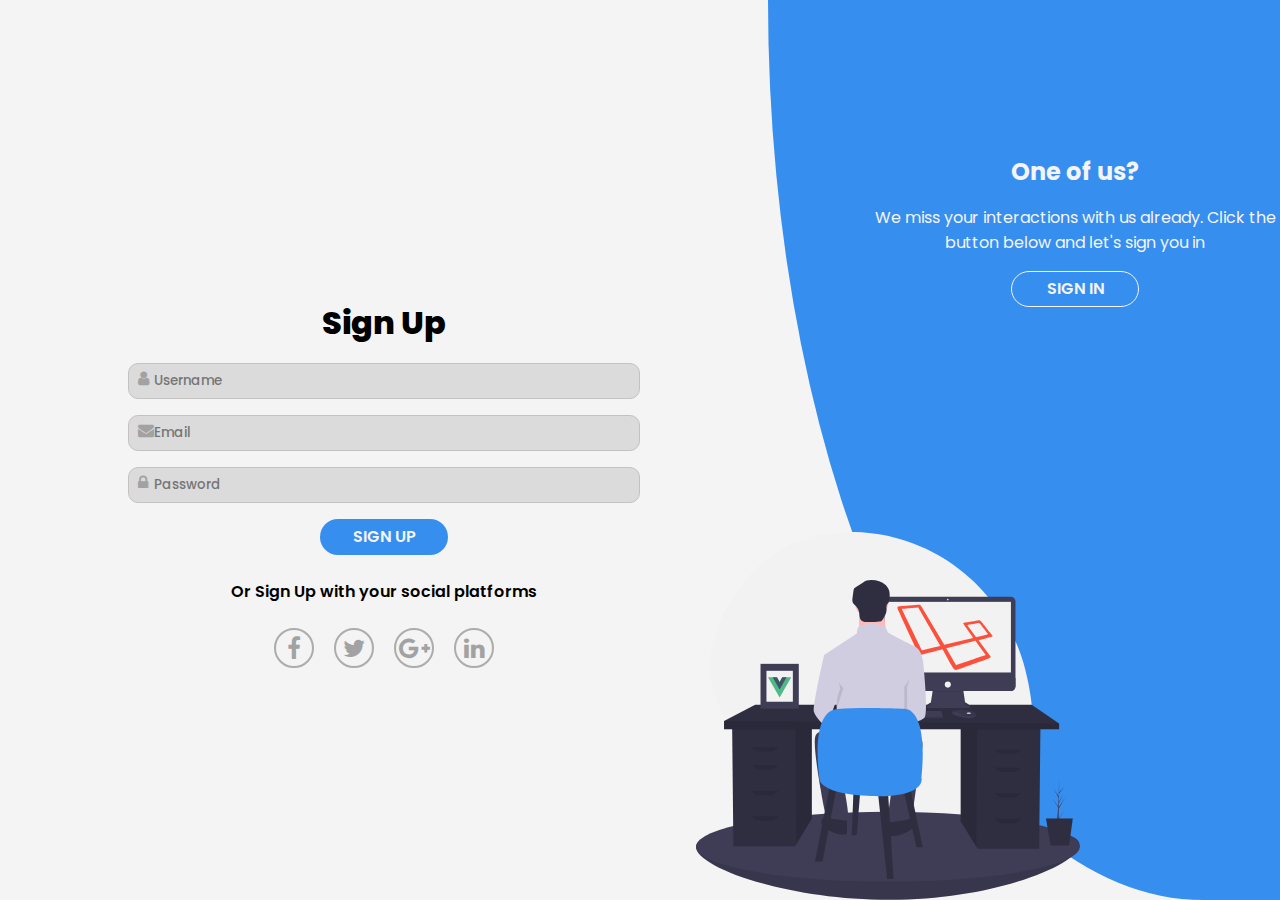
<file: index.html>
<!DOCTYPE html>
<html lang="en">

  <head>
    <meta charset="UTF-8">
    <meta http-equiv="X-UA-Compatible" content="IE=edge">
    <meta name="viewport" content="width=device-width, initial-scale=1.0">
    <title>Form Validation</title>
    <link rel="stylesheet" href="public/css/style.min.css">
    <link rel="preconnect" href="https://fonts.googleapis.com">
    <link rel="preconnect" href="https://fonts.gstatic.com" crossorigin>
    <link href="https://fonts.googleapis.com/css2?family=Poppins:wght@400;600;700;800;900&display=swap"
      rel="stylesheet">
    <link rel="stylesheet" href="https://maxcdn.bootstrapcdn.com/font-awesome/4.7.0/css/font-awesome.min.css">
  </head>

  <body>
    <main>
      <div class="form">
        <h1>Sign Up</h1>
        <div class="error username-error"></div>
        <input type="text" name="username" id="username" placeholder="Username"><span class="fa fa-user"></span><br>
        <div class="error email-error"></div>
        <input type="email" name="email" id="email" placeholder="Email"><span class="fa fa-envelope"></span><br>
        <div class="error password-error"></div>
        <input type="password" name="password" id="password" placeholder="Password"><span class="fa fa-lock"></span><br>
        <button type="submit" id="sign-up">SIGN UP</button>
        <p>Or Sign Up with your social platforms</p>
        <div class="social-icons">
          <i class="fa fa-facebook" aria-hidden="true"></i>
          <i class="fa fa-twitter" aria-hidden="true"></i>
          <i class="fa fa-google-plus" aria-hidden="true"></i>
          <i class="fa fa-linkedin" aria-hidden="true"></i>
        </div>
      </div>
      <div class="sign-in">
        <div class="sign-in__text">
          <h2>One of us?</h2>
          <p>We miss your interactions with us already. Click the button below and let's sign you in</p>
          <button id="sign-in">SIGN IN</button>
        </div>
        <div class="sign-in__image">
          <svg xmlns="http://www.w3.org/2000/svg" data-name="Layer 1" viewBox="0 0 863 826.71426"
            xmlns:xlink="http://www.w3.org/1999/xlink">
            <title></title>
            <path
              d="M908.58458,346.02969C863.66819,169.40825,708.46793,41.91226,526.2964,36.79851,429.98777,34.095,328.64421,66.0363,254.85863,177.81049c-131.89969,199.80845,8.10555,337.88223,105.7135,403.49213a610.75776,610.75776,0,0,1,126.24112,113.4651c65.931,78.23772,192.76719,175.45908,343.82337,23.12816C940.12233,607.48624,938.50333,463.677,908.58458,346.02969Z"
              transform="translate(-168.5 -36.64287)" fill="#f2f2f2" />
            <path
              d="M1030.5,739.35713c0,43.35436-189.18913,124-427.5,124s-434.5-75.64564-434.5-119,196.18913-38,434.5-38S1030.5,696.00278,1030.5,739.35713Z"
              transform="translate(-168.5 -36.64287)" fill="#3f3d56" />
            <path
              d="M1030.5,739.35713c0,43.35436-189.18913,124-427.5,124s-434.5-75.64564-434.5-119,196.18913-38,434.5-38S1030.5,696.00278,1030.5,739.35713Z"
              transform="translate(-168.5 -36.64287)" opacity="0.1" />
            <ellipse cx="431.5" cy="707.21426" rx="431.5" ry="78.5" fill="#3f3d56" />
            <polygon
              points="594.859 440.238 594.859 650.182 629.976 707.413 632.649 711.766 771.212 711.766 774.011 440.238 594.859 440.238"
              fill="#2f2e41" />
            <polygon points="594.859 440.238 594.859 650.182 629.976 707.413 632.131 440.238 594.859 440.238"
              opacity="0.1" />
            <polygon
              points="260.348 434.639 260.348 644.583 225.231 701.814 222.558 706.167 83.994 706.167 81.195 434.639 260.348 434.639"
              fill="#2f2e41" />
            <polygon points="260.348 434.639 260.348 644.583 225.231 701.814 223.075 434.639 260.348 434.639"
              opacity="0.1" />
            <polygon points="816 430.44 816 443.037 63 443.037 63 424.842 132.981 388.452 754.416 388.452 816 430.44"
              fill="#2f2e41" />
            <polygon points="816 430.44 816 443.037 63 443.037 63 424.842 816 430.44" opacity="0.1" />
            <polygon points="170.771 493.424 137.18 493.424 123.184 483.626 186.167 483.626 170.771 493.424"
              opacity="0.1" />
            <polygon points="170.771 534.013 137.18 534.013 123.184 524.215 186.167 524.215 170.771 534.013"
              opacity="0.1" />
            <polygon points="170.771 591.398 137.18 591.398 123.184 581.6 186.167 581.6 170.771 591.398"
              opacity="0.1" />
            <polygon points="170.771 648.782 137.18 648.782 123.184 638.985 186.167 638.985 170.771 648.782"
              opacity="0.1" />
            <polygon points="684.435 499.022 718.026 499.022 732.022 489.225 669.039 489.225 684.435 499.022"
              opacity="0.1" />
            <polygon points="684.435 539.611 718.026 539.611 732.022 529.814 669.039 529.814 684.435 539.611"
              opacity="0.1" />
            <polygon points="684.435 596.996 718.026 596.996 732.022 587.199 669.039 587.199 684.435 596.996"
              opacity="0.1" />
            <polygon points="684.435 654.381 718.026 654.381 732.022 644.583 669.039 644.583 684.435 654.381"
              opacity="0.1" />
            <path
              d="M701.01569,390.06945,696.347,419.877s-22.98411,12.2103-6.8234,12.56943,92.29556,0,92.29556,0,14.72419,0-8.619-12.92856l-4.66865-31.244Z"
              transform="translate(-168.5 -36.64287)" fill="#3f3d56" />
            <path
              d="M686.27261,432.123a63.5688,63.5688,0,0,1,10.07442-6.66854l4.66865-29.80753,67.51582.06351,4.66865,29.38488a61.30417,61.30417,0,0,1,10.78841,7.09889c2.99811-.68405,6.2745-3.22612-10.78841-12.67635l-4.66865-31.244-67.51582,1.79564L696.347,419.877S677.03363,430.13851,686.27261,432.123Z"
              transform="translate(-168.5 -36.64287)" opacity="0.1" />
            <rect x="413.82432" y="145.67179" width="304.18032" height="211.88475" rx="10.6948" fill="#3f3d56" />
            <rect x="424.05943" y="156.98428" width="283.71009" height="158.734" fill="#f2f2f2" />
            <circle cx="565.91447" cy="151.9565" r="1.79563" fill="#f2f2f2" />
            <path
              d="M886.50463,364.93058v18.574a10.69346,10.69346,0,0,1-10.6948,10.69481H593.01912a10.69346,10.69346,0,0,1-10.6948-10.69481v-18.574Z"
              transform="translate(-168.5 -36.64287)" fill="#3f3d56" />
            <circle cx="565.91447" cy="343.01191" r="6.82341" fill="#f2f2f2" />
            <polygon
              points="555.281 415.196 555.281 418.788 362.071 418.788 362.071 415.915 362.337 415.196 367.099 402.268 551.331 402.268 555.281 415.196"
              fill="#3f3d56" />
            <path
              d="M798.13506,448.32338c-.35194,1.50472-1.68071,3.09212-4.683,4.59324-10.77381,5.3869-32.68053-1.4365-32.68053-1.4365s-16.879-2.873-16.879-10.41468a13.46778,13.46778,0,0,1,1.4796-.87984c4.52961-2.3964,19.54831-8.3097,46.17806.25038a11.10594,11.10594,0,0,1,5.06187,3.31716A5.29644,5.29644,0,0,1,798.13506,448.32338Z"
              transform="translate(-168.5 -36.64287)" fill="#3f3d56" />
            <path
              d="M798.13506,448.32338c-13.18712,5.05294-24.94133,5.43-37.00441-2.94842-6.0836-4.22333-11.61057-5.2684-15.75848-5.18936,4.52961-2.3964,19.54831-8.3097,46.17806.25038a11.10594,11.10594,0,0,1,5.06187,3.31716A5.29644,5.29644,0,0,1,798.13506,448.32338Z"
              transform="translate(-168.5 -36.64287)" opacity="0.1" />
            <ellipse cx="613.10087" cy="407.29559" rx="4.66865" ry="1.43651" fill="#f2f2f2" />
            <polygon
              points="555.281 415.196 555.281 418.788 362.071 418.788 362.071 415.915 362.337 415.196 555.281 415.196"
              opacity="0.1" />
            <path
              d="M834.19367,268.59416c-1.52438-1.52439-21.08732-26.1686-24.39014-30.23362-3.55691-4.065-5.08129-3.30284-7.36787-3.04877s-26.93078,4.57315-29.72549,4.82721c-2.7947.50813-4.57315,1.52439-2.7947,4.065,1.52438,2.28657,17.78447,25.15234,21.34137,30.48768l-64.78633,15.4979-51.32094-86.1277c-2.03251-3.04877-2.54064-4.065-7.11379-3.811s-40.39618,3.30283-42.93682,3.30283c-2.54064.25407-5.33535,1.27032-2.79471,7.36786s43.19089,93.49557,44.20714,96.03621,4.065,6.60566,10.92475,5.08128c7.1138-1.77845,31.504-8.13,44.96934-11.68694,7.11379,12.7032,21.34138,38.61773,24.13609,42.42869,3.5569,5.08128,6.09754,4.065,11.43288,2.54064,4.31909-1.27032,66.56478-23.62795,69.35948-24.89827s4.57316-2.03251,2.54064-4.82722c-1.52438-2.03251-17.78448-24.13609-26.42267-35.569,5.84349-1.52438,26.93079-7.11379,29.21737-7.876,2.54064-.76219,3.04876-2.03251,1.52438-3.5569ZM716.562,292.73024c-.76219.25406-37.09335,8.89225-38.8718,9.40038-2.03251.50813-2.03251.25406-2.03251-.50813-.50813-.76219-43.19088-89.17648-43.95307-90.19274-.50813-1.01626-.50813-2.03251,0-2.03251s34.29863-3.04877,35.31488-3.04877c1.27032,0,1.01626.25406,1.52439,1.01625,0,0,47.51,82.06268,48.27216,83.333,1.01626,1.27032.50813,1.77845-.25406,2.03251Zm102.13375,19.05481c.50812,1.01626,1.27032,1.52438-.7622,2.03251-1.77844.76219-61.22943,20.83325-62.49975,21.34137s-2.03251.76219-3.5569-1.52438-20.83326-35.569-20.83326-35.569l63.26194-16.51416c1.52438-.50813,2.03252-.76219,3.04876.76219,1.01626,1.77845,20.83325,28.70924,21.34139,29.47144Zm4.065-44.71527c-1.52438.25406-24.64421,6.09753-24.64421,6.09753l-19.0548-25.91453c-.50813-.76219-1.01626-1.52439.25406-1.77845s22.86576-4.065,23.882-4.31909,1.77844-.50813,3.04876,1.27032c1.27032,1.52438,17.53043,22.35763,18.29261,23.11982s-.25406,1.27033-1.77844,1.52439Z"
              transform="translate(-168.5 -36.64287)" fill="#fb503b" />
            <circle cx="394.63903" cy="155.89453" r="38.24668" fill="#ffb9b9" />
            <path d="M534.95727,211.66073v60.38949h62.40247s-8.05193-50.32457-4.026-65.42194Z"
              transform="translate(-168.5 -36.64287)" fill="#ffb9b9" />
            <path
              d="M658.75572,293.18654s-59.383-29.18825-59.383-31.20123-6.03894-15.09737-10.06491-15.09737-38.24668-11.07141-57.37,5.03245l-2.013,13.08439-73.47387,48.31159,20.12983,73.47388s13.08438,14.09088,9.05842,24.1558,3.01947,61.396,3.01947,61.396l158.01916-5.03245V398.86815s5.03246-16.10387,8.05194-21.13632,0-20.12983,0-20.12983l24.15579-30.19475S675.86608,299.22549,658.75572,293.18654Z"
              transform="translate(-168.5 -36.64287)" fill="#d0cde1" />
            <path
              d="M458.96717,337.97541l4.52921-24.659S437.3276,427.04991,440.34707,440.1343s25.16229,33.21422,28.18176,34.22071,31.20124-86.55827,31.20124-86.55827Z"
              transform="translate(-168.5 -36.64287)" opacity="0.1" />
            <path
              d="M473.56129,310.2969l-17.11035,3.01947S430.28216,427.04991,433.30163,440.1343s25.16229,33.21422,28.18176,34.22071,31.20124-86.55827,31.20124-86.55827Z"
              transform="translate(-168.5 -36.64287)" fill="#d0cde1" />
            <path
              d="M664.29142,344.01436l8.55518-16.60711s12.0779,113.73354,4.026,124.805-39.90294,15.21422-39.90294,15.21422l-.35672-82.64915Z"
              transform="translate(-168.5 -36.64287)" opacity="0.1" />
            <path
              d="M665.80116,314.32286l13.08439,13.08439s12.0779,113.73354,4.026,124.805-39.90294,15.21422-39.90294,15.21422l-.35672-82.64915Z"
              transform="translate(-168.5 -36.64287)" fill="#d0cde1" />
            <path
              d="M470.54182,487.4394s-29.18826-11.07141-34.22071,10.06491S448.399,613.25083,448.399,613.25083s11.07141,71.46089,18.11685,73.47388,38.24668,3.01947,43.27913-6.03895-15.09737-101.65564-15.09737-101.65564l116.753-2.013s-7.04544,80.51931-11.0714,87.56475-4.026,31.20124,0,31.20124,48.31159-2.013,51.33106-8.05193,20.12983-141.9153,20.12983-141.9153,14.09088-47.3051-2.013-44.28562S470.54182,487.4394,470.54182,487.4394Z"
              transform="translate(-168.5 -36.64287)" fill="#3f3d56" />
            <path
              d="M642.65186,683.70523s10.06491-7.04544,15.09737,0,7.04544,15.09737-15.09737,27.17527-39.25317,9.05843-39.25317,7.04544V688.73769Z"
              transform="translate(-168.5 -36.64287)" fill="#2f2e41" />
            <path
              d="M468.52883,680.68576s-10.06491-7.04544-15.09737,0S446.386,695.78313,468.52883,707.861s39.25317,9.05842,39.25317,7.04544V685.71822Z"
              transform="translate(-168.5 -36.64287)" fill="#2f2e41" />
            <path
              d="M563.38706,144.31209a32.34794,32.34794,0,0,0-11.23352,1.60112,43.42778,43.42778,0,0,0-8.00273,4.2341L527.26546,160.6475a7.90785,7.90785,0,0,0-4.76623,7.37l-2.11,15.80182c-.53248,3.98775-1.02331,8.25232.7618,11.85776,1.49,3.00929,4.3314,5.06856,6.66782,7.4804a27.456,27.456,0,0,1,7.23648,14.06091c1.20795,6.59754.43461,14.5425,5.65567,18.75287,2.827,2.27972,6.6803,2.71095,10.30576,2.92289a153.78563,153.78563,0,0,0,29.70069-1.14315,11.81912,11.81912,0,0,0,4.48748-1.25739c1.775-1.04988,2.89248-2.90316,3.93692-4.68137,3.77061-6.41971,7.657-13.24892,7.61606-20.69395-.02026-3.68318-.96268-7.6389.8058-10.8698a42.49668,42.49668,0,0,1,3.03759-3.945c2.18963-3.07677,2.61589-7.03,2.97274-10.7897,1.13978-12.00866-.05177-21.1472-8.90224-29.60633C586.41,148.011,574.65448,144.38477,563.38706,144.31209Z"
              transform="translate(-168.5 -36.64287)" fill="#2f2e41" />
            <polygon points="300.937 569.703 267.346 740.458 284.141 740.458 316.333 572.503 300.937 569.703"
              fill="#2f2e41" />
            <polygon points="408.708 583.7 429.703 779.648 443.699 779.648 431.102 578.101 408.708 583.7"
              fill="#2f2e41" />
            <polygon points="466.093 578.101 495.485 708.267 509.481 708.267 481.489 575.302 466.093 578.101"
              fill="#2f2e41" />
            <polygon points="354.123 578.101 349.924 681.674 361.121 681.674 369.519 578.101 354.123 578.101"
              fill="#2f2e41" />
            <path
              d="M445.64312,588.15108s-22.394-149.76023,40.58922-153.95911,152.55948,0,152.55948,0,51.78625-4.19889,36.39034,153.95911c0,0,13.99628,46.18773-111.97026,41.98884S445.64312,588.15108,445.64312,588.15108Z"
              transform="translate(-168.5 -36.64287)" fill="#368eef" />
            <path
              d="M1019.5,649.30794c0,26.1153-15.52513,35.23378-34.67635,35.23378s-34.67635-9.11848-34.67635-35.23378,34.67635-59.33808,34.67635-59.33808S1019.5,623.19264,1019.5,649.30794Z"
              transform="translate(-168.5 -36.64287)" fill="#368eef" />
            <polygon
              points="815.416 622.048 830.195 595.009 815.471 618.619 815.631 608.792 825.817 589.229 815.673 606.191 815.96 588.516 826.868 572.942 816.005 585.737 816.185 553.327 815.106 594.394 804.06 577.487 814.972 597.859 813.939 617.599 813.908 617.075 801.123 599.212 813.869 618.926 813.74 621.395 813.717 621.432 813.728 621.635 811.106 647.977 814.609 647.977 815.029 645.849 827.744 626.182 815.06 643.904 815.416 622.048"
              fill="#3f3d56" />
            <polygon points="838.47 704.549 797.129 704.549 786.445 644.163 846.831 644.163 838.47 704.549"
              fill="#2f2e41" />
            <rect x="145" y="296.30047" width="86" height="100.82759" fill="#3f3d56" />
            <rect x="158.34483" y="311.94613" width="59.31034" height="69.53627" fill="#f2f2f2" />
            <path d="M362.4444,363.35713l-6.02314,10.4315-6.02315-10.4315H330.34252l26.07874,45.17047L382.5,363.35713Z"
              transform="translate(-168.5 -36.64287)" fill="#4dba87" />
            <path d="M362.4444,363.35713l-6.02314,10.4315-6.02315-10.4315H340.774l15.64724,27.101,15.64724-27.101Z"
              transform="translate(-168.5 -36.64287)" fill="#435466" />
          </svg>
        </div>
      </div>
    </main>
    <script src="public/js/index.js"></script>
  </body>

</html>
</file>
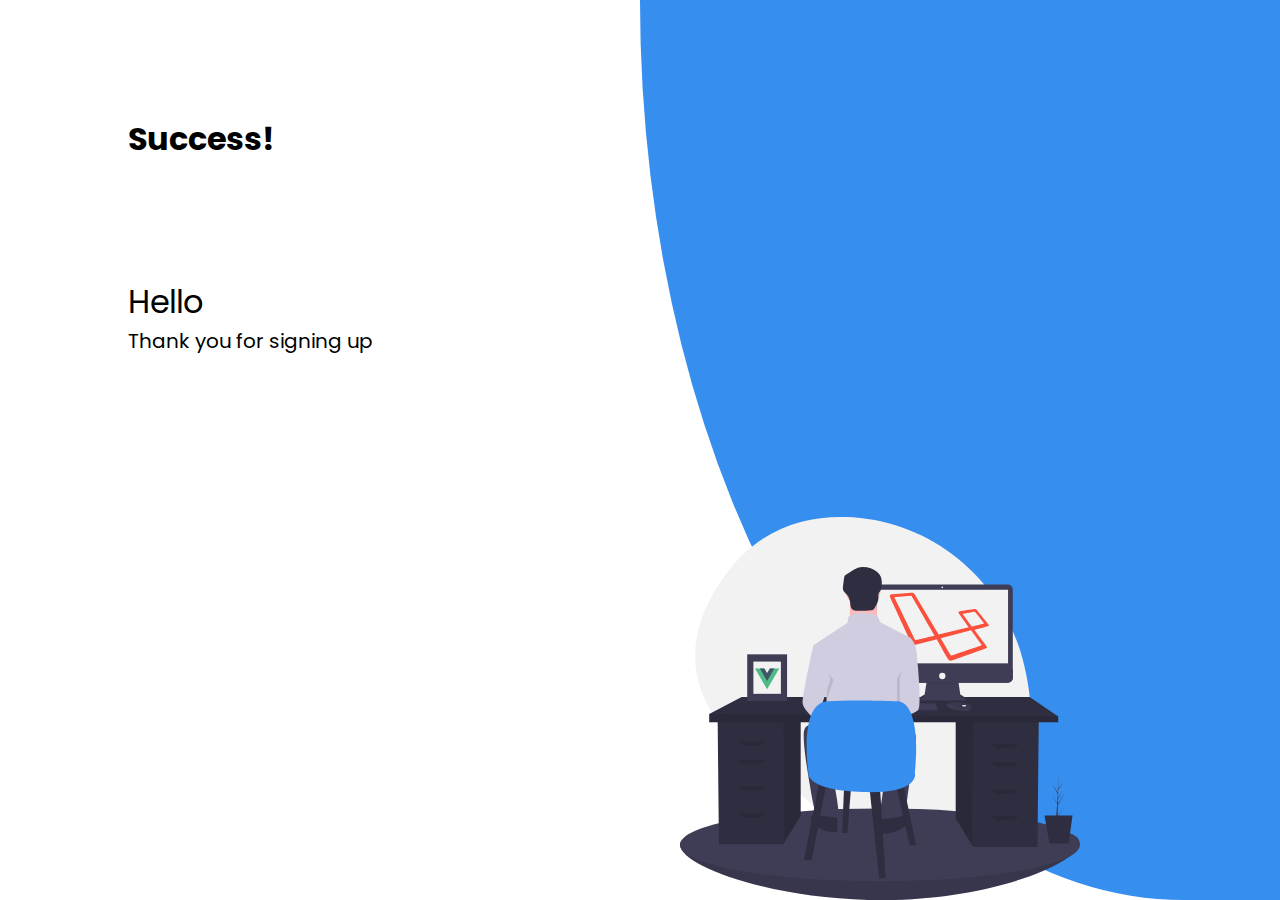
<file: public/success.html>
<!DOCTYPE html>
<html lang="en">

  <head>
    <meta charset="UTF-8">
    <meta http-equiv="X-UA-Compatible" content="IE=edge">
    <meta name="viewport" content="width=device-width, initial-scale=1.0">
    <title>Form Validation | Success</title>
    <link rel="stylesheet" href="css/style.min.css">
    <link rel="preconnect" href="https://fonts.googleapis.com">
    <link rel="preconnect" href="https://fonts.gstatic.com" crossorigin>
    <link href="https://fonts.googleapis.com/css2?family=Poppins:wght@400;600;700;800;900&display=swap"
      rel="stylesheet">
    <link rel="stylesheet" href="https://maxcdn.bootstrapcdn.com/font-awesome/4.7.0/css/font-awesome.min.css">
  </head>

  <body>
    <div class="sucess">
      <div class="success-message">
        <h2>Success!</h2>
        <p id="center">Hello</p>
        <p>Thank you for signing up</p>
      </div>
      <div class="sign-in" id="signed-in">
        <div class="sign-in__image">
          <svg xmlns="http://www.w3.org/2000/svg" data-name="Layer 1" viewBox="0 0 863 826.71426"
            xmlns:xlink="http://www.w3.org/1999/xlink">
            <title></title>
            <path
              d="M908.58458,346.02969C863.66819,169.40825,708.46793,41.91226,526.2964,36.79851,429.98777,34.095,328.64421,66.0363,254.85863,177.81049c-131.89969,199.80845,8.10555,337.88223,105.7135,403.49213a610.75776,610.75776,0,0,1,126.24112,113.4651c65.931,78.23772,192.76719,175.45908,343.82337,23.12816C940.12233,607.48624,938.50333,463.677,908.58458,346.02969Z"
              transform="translate(-168.5 -36.64287)" fill="#f2f2f2" />
            <path
              d="M1030.5,739.35713c0,43.35436-189.18913,124-427.5,124s-434.5-75.64564-434.5-119,196.18913-38,434.5-38S1030.5,696.00278,1030.5,739.35713Z"
              transform="translate(-168.5 -36.64287)" fill="#3f3d56" />
            <path
              d="M1030.5,739.35713c0,43.35436-189.18913,124-427.5,124s-434.5-75.64564-434.5-119,196.18913-38,434.5-38S1030.5,696.00278,1030.5,739.35713Z"
              transform="translate(-168.5 -36.64287)" opacity="0.1" />
            <ellipse cx="431.5" cy="707.21426" rx="431.5" ry="78.5" fill="#3f3d56" />
            <polygon
              points="594.859 440.238 594.859 650.182 629.976 707.413 632.649 711.766 771.212 711.766 774.011 440.238 594.859 440.238"
              fill="#2f2e41" />
            <polygon points="594.859 440.238 594.859 650.182 629.976 707.413 632.131 440.238 594.859 440.238"
              opacity="0.1" />
            <polygon
              points="260.348 434.639 260.348 644.583 225.231 701.814 222.558 706.167 83.994 706.167 81.195 434.639 260.348 434.639"
              fill="#2f2e41" />
            <polygon points="260.348 434.639 260.348 644.583 225.231 701.814 223.075 434.639 260.348 434.639"
              opacity="0.1" />
            <polygon points="816 430.44 816 443.037 63 443.037 63 424.842 132.981 388.452 754.416 388.452 816 430.44"
              fill="#2f2e41" />
            <polygon points="816 430.44 816 443.037 63 443.037 63 424.842 816 430.44" opacity="0.1" />
            <polygon points="170.771 493.424 137.18 493.424 123.184 483.626 186.167 483.626 170.771 493.424"
              opacity="0.1" />
            <polygon points="170.771 534.013 137.18 534.013 123.184 524.215 186.167 524.215 170.771 534.013"
              opacity="0.1" />
            <polygon points="170.771 591.398 137.18 591.398 123.184 581.6 186.167 581.6 170.771 591.398"
              opacity="0.1" />
            <polygon points="170.771 648.782 137.18 648.782 123.184 638.985 186.167 638.985 170.771 648.782"
              opacity="0.1" />
            <polygon points="684.435 499.022 718.026 499.022 732.022 489.225 669.039 489.225 684.435 499.022"
              opacity="0.1" />
            <polygon points="684.435 539.611 718.026 539.611 732.022 529.814 669.039 529.814 684.435 539.611"
              opacity="0.1" />
            <polygon points="684.435 596.996 718.026 596.996 732.022 587.199 669.039 587.199 684.435 596.996"
              opacity="0.1" />
            <polygon points="684.435 654.381 718.026 654.381 732.022 644.583 669.039 644.583 684.435 654.381"
              opacity="0.1" />
            <path
              d="M701.01569,390.06945,696.347,419.877s-22.98411,12.2103-6.8234,12.56943,92.29556,0,92.29556,0,14.72419,0-8.619-12.92856l-4.66865-31.244Z"
              transform="translate(-168.5 -36.64287)" fill="#3f3d56" />
            <path
              d="M686.27261,432.123a63.5688,63.5688,0,0,1,10.07442-6.66854l4.66865-29.80753,67.51582.06351,4.66865,29.38488a61.30417,61.30417,0,0,1,10.78841,7.09889c2.99811-.68405,6.2745-3.22612-10.78841-12.67635l-4.66865-31.244-67.51582,1.79564L696.347,419.877S677.03363,430.13851,686.27261,432.123Z"
              transform="translate(-168.5 -36.64287)" opacity="0.1" />
            <rect x="413.82432" y="145.67179" width="304.18032" height="211.88475" rx="10.6948" fill="#3f3d56" />
            <rect x="424.05943" y="156.98428" width="283.71009" height="158.734" fill="#f2f2f2" />
            <circle cx="565.91447" cy="151.9565" r="1.79563" fill="#f2f2f2" />
            <path
              d="M886.50463,364.93058v18.574a10.69346,10.69346,0,0,1-10.6948,10.69481H593.01912a10.69346,10.69346,0,0,1-10.6948-10.69481v-18.574Z"
              transform="translate(-168.5 -36.64287)" fill="#3f3d56" />
            <circle cx="565.91447" cy="343.01191" r="6.82341" fill="#f2f2f2" />
            <polygon
              points="555.281 415.196 555.281 418.788 362.071 418.788 362.071 415.915 362.337 415.196 367.099 402.268 551.331 402.268 555.281 415.196"
              fill="#3f3d56" />
            <path
              d="M798.13506,448.32338c-.35194,1.50472-1.68071,3.09212-4.683,4.59324-10.77381,5.3869-32.68053-1.4365-32.68053-1.4365s-16.879-2.873-16.879-10.41468a13.46778,13.46778,0,0,1,1.4796-.87984c4.52961-2.3964,19.54831-8.3097,46.17806.25038a11.10594,11.10594,0,0,1,5.06187,3.31716A5.29644,5.29644,0,0,1,798.13506,448.32338Z"
              transform="translate(-168.5 -36.64287)" fill="#3f3d56" />
            <path
              d="M798.13506,448.32338c-13.18712,5.05294-24.94133,5.43-37.00441-2.94842-6.0836-4.22333-11.61057-5.2684-15.75848-5.18936,4.52961-2.3964,19.54831-8.3097,46.17806.25038a11.10594,11.10594,0,0,1,5.06187,3.31716A5.29644,5.29644,0,0,1,798.13506,448.32338Z"
              transform="translate(-168.5 -36.64287)" opacity="0.1" />
            <ellipse cx="613.10087" cy="407.29559" rx="4.66865" ry="1.43651" fill="#f2f2f2" />
            <polygon
              points="555.281 415.196 555.281 418.788 362.071 418.788 362.071 415.915 362.337 415.196 555.281 415.196"
              opacity="0.1" />
            <path
              d="M834.19367,268.59416c-1.52438-1.52439-21.08732-26.1686-24.39014-30.23362-3.55691-4.065-5.08129-3.30284-7.36787-3.04877s-26.93078,4.57315-29.72549,4.82721c-2.7947.50813-4.57315,1.52439-2.7947,4.065,1.52438,2.28657,17.78447,25.15234,21.34137,30.48768l-64.78633,15.4979-51.32094-86.1277c-2.03251-3.04877-2.54064-4.065-7.11379-3.811s-40.39618,3.30283-42.93682,3.30283c-2.54064.25407-5.33535,1.27032-2.79471,7.36786s43.19089,93.49557,44.20714,96.03621,4.065,6.60566,10.92475,5.08128c7.1138-1.77845,31.504-8.13,44.96934-11.68694,7.11379,12.7032,21.34138,38.61773,24.13609,42.42869,3.5569,5.08128,6.09754,4.065,11.43288,2.54064,4.31909-1.27032,66.56478-23.62795,69.35948-24.89827s4.57316-2.03251,2.54064-4.82722c-1.52438-2.03251-17.78448-24.13609-26.42267-35.569,5.84349-1.52438,26.93079-7.11379,29.21737-7.876,2.54064-.76219,3.04876-2.03251,1.52438-3.5569ZM716.562,292.73024c-.76219.25406-37.09335,8.89225-38.8718,9.40038-2.03251.50813-2.03251.25406-2.03251-.50813-.50813-.76219-43.19088-89.17648-43.95307-90.19274-.50813-1.01626-.50813-2.03251,0-2.03251s34.29863-3.04877,35.31488-3.04877c1.27032,0,1.01626.25406,1.52439,1.01625,0,0,47.51,82.06268,48.27216,83.333,1.01626,1.27032.50813,1.77845-.25406,2.03251Zm102.13375,19.05481c.50812,1.01626,1.27032,1.52438-.7622,2.03251-1.77844.76219-61.22943,20.83325-62.49975,21.34137s-2.03251.76219-3.5569-1.52438-20.83326-35.569-20.83326-35.569l63.26194-16.51416c1.52438-.50813,2.03252-.76219,3.04876.76219,1.01626,1.77845,20.83325,28.70924,21.34139,29.47144Zm4.065-44.71527c-1.52438.25406-24.64421,6.09753-24.64421,6.09753l-19.0548-25.91453c-.50813-.76219-1.01626-1.52439.25406-1.77845s22.86576-4.065,23.882-4.31909,1.77844-.50813,3.04876,1.27032c1.27032,1.52438,17.53043,22.35763,18.29261,23.11982s-.25406,1.27033-1.77844,1.52439Z"
              transform="translate(-168.5 -36.64287)" fill="#fb503b" />
            <circle cx="394.63903" cy="155.89453" r="38.24668" fill="#ffb9b9" />
            <path d="M534.95727,211.66073v60.38949h62.40247s-8.05193-50.32457-4.026-65.42194Z"
              transform="translate(-168.5 -36.64287)" fill="#ffb9b9" />
            <path
              d="M658.75572,293.18654s-59.383-29.18825-59.383-31.20123-6.03894-15.09737-10.06491-15.09737-38.24668-11.07141-57.37,5.03245l-2.013,13.08439-73.47387,48.31159,20.12983,73.47388s13.08438,14.09088,9.05842,24.1558,3.01947,61.396,3.01947,61.396l158.01916-5.03245V398.86815s5.03246-16.10387,8.05194-21.13632,0-20.12983,0-20.12983l24.15579-30.19475S675.86608,299.22549,658.75572,293.18654Z"
              transform="translate(-168.5 -36.64287)" fill="#d0cde1" />
            <path
              d="M458.96717,337.97541l4.52921-24.659S437.3276,427.04991,440.34707,440.1343s25.16229,33.21422,28.18176,34.22071,31.20124-86.55827,31.20124-86.55827Z"
              transform="translate(-168.5 -36.64287)" opacity="0.1" />
            <path
              d="M473.56129,310.2969l-17.11035,3.01947S430.28216,427.04991,433.30163,440.1343s25.16229,33.21422,28.18176,34.22071,31.20124-86.55827,31.20124-86.55827Z"
              transform="translate(-168.5 -36.64287)" fill="#d0cde1" />
            <path
              d="M664.29142,344.01436l8.55518-16.60711s12.0779,113.73354,4.026,124.805-39.90294,15.21422-39.90294,15.21422l-.35672-82.64915Z"
              transform="translate(-168.5 -36.64287)" opacity="0.1" />
            <path
              d="M665.80116,314.32286l13.08439,13.08439s12.0779,113.73354,4.026,124.805-39.90294,15.21422-39.90294,15.21422l-.35672-82.64915Z"
              transform="translate(-168.5 -36.64287)" fill="#d0cde1" />
            <path
              d="M470.54182,487.4394s-29.18826-11.07141-34.22071,10.06491S448.399,613.25083,448.399,613.25083s11.07141,71.46089,18.11685,73.47388,38.24668,3.01947,43.27913-6.03895-15.09737-101.65564-15.09737-101.65564l116.753-2.013s-7.04544,80.51931-11.0714,87.56475-4.026,31.20124,0,31.20124,48.31159-2.013,51.33106-8.05193,20.12983-141.9153,20.12983-141.9153,14.09088-47.3051-2.013-44.28562S470.54182,487.4394,470.54182,487.4394Z"
              transform="translate(-168.5 -36.64287)" fill="#3f3d56" />
            <path
              d="M642.65186,683.70523s10.06491-7.04544,15.09737,0,7.04544,15.09737-15.09737,27.17527-39.25317,9.05843-39.25317,7.04544V688.73769Z"
              transform="translate(-168.5 -36.64287)" fill="#2f2e41" />
            <path
              d="M468.52883,680.68576s-10.06491-7.04544-15.09737,0S446.386,695.78313,468.52883,707.861s39.25317,9.05842,39.25317,7.04544V685.71822Z"
              transform="translate(-168.5 -36.64287)" fill="#2f2e41" />
            <path
              d="M563.38706,144.31209a32.34794,32.34794,0,0,0-11.23352,1.60112,43.42778,43.42778,0,0,0-8.00273,4.2341L527.26546,160.6475a7.90785,7.90785,0,0,0-4.76623,7.37l-2.11,15.80182c-.53248,3.98775-1.02331,8.25232.7618,11.85776,1.49,3.00929,4.3314,5.06856,6.66782,7.4804a27.456,27.456,0,0,1,7.23648,14.06091c1.20795,6.59754.43461,14.5425,5.65567,18.75287,2.827,2.27972,6.6803,2.71095,10.30576,2.92289a153.78563,153.78563,0,0,0,29.70069-1.14315,11.81912,11.81912,0,0,0,4.48748-1.25739c1.775-1.04988,2.89248-2.90316,3.93692-4.68137,3.77061-6.41971,7.657-13.24892,7.61606-20.69395-.02026-3.68318-.96268-7.6389.8058-10.8698a42.49668,42.49668,0,0,1,3.03759-3.945c2.18963-3.07677,2.61589-7.03,2.97274-10.7897,1.13978-12.00866-.05177-21.1472-8.90224-29.60633C586.41,148.011,574.65448,144.38477,563.38706,144.31209Z"
              transform="translate(-168.5 -36.64287)" fill="#2f2e41" />
            <polygon points="300.937 569.703 267.346 740.458 284.141 740.458 316.333 572.503 300.937 569.703"
              fill="#2f2e41" />
            <polygon points="408.708 583.7 429.703 779.648 443.699 779.648 431.102 578.101 408.708 583.7"
              fill="#2f2e41" />
            <polygon points="466.093 578.101 495.485 708.267 509.481 708.267 481.489 575.302 466.093 578.101"
              fill="#2f2e41" />
            <polygon points="354.123 578.101 349.924 681.674 361.121 681.674 369.519 578.101 354.123 578.101"
              fill="#2f2e41" />
            <path
              d="M445.64312,588.15108s-22.394-149.76023,40.58922-153.95911,152.55948,0,152.55948,0,51.78625-4.19889,36.39034,153.95911c0,0,13.99628,46.18773-111.97026,41.98884S445.64312,588.15108,445.64312,588.15108Z"
              transform="translate(-168.5 -36.64287)" fill="#368eef" />
            <path
              d="M1019.5,649.30794c0,26.1153-15.52513,35.23378-34.67635,35.23378s-34.67635-9.11848-34.67635-35.23378,34.67635-59.33808,34.67635-59.33808S1019.5,623.19264,1019.5,649.30794Z"
              transform="translate(-168.5 -36.64287)" fill="#368eef" />
            <polygon
              points="815.416 622.048 830.195 595.009 815.471 618.619 815.631 608.792 825.817 589.229 815.673 606.191 815.96 588.516 826.868 572.942 816.005 585.737 816.185 553.327 815.106 594.394 804.06 577.487 814.972 597.859 813.939 617.599 813.908 617.075 801.123 599.212 813.869 618.926 813.74 621.395 813.717 621.432 813.728 621.635 811.106 647.977 814.609 647.977 815.029 645.849 827.744 626.182 815.06 643.904 815.416 622.048"
              fill="#3f3d56" />
            <polygon points="838.47 704.549 797.129 704.549 786.445 644.163 846.831 644.163 838.47 704.549"
              fill="#2f2e41" />
            <rect x="145" y="296.30047" width="86" height="100.82759" fill="#3f3d56" />
            <rect x="158.34483" y="311.94613" width="59.31034" height="69.53627" fill="#f2f2f2" />
            <path d="M362.4444,363.35713l-6.02314,10.4315-6.02315-10.4315H330.34252l26.07874,45.17047L382.5,363.35713Z"
              transform="translate(-168.5 -36.64287)" fill="#4dba87" />
            <path d="M362.4444,363.35713l-6.02314,10.4315-6.02315-10.4315H340.774l15.64724,27.101,15.64724-27.101Z"
              transform="translate(-168.5 -36.64287)" fill="#435466" />
          </svg>
        </div>
      </div>
    </div>
    <script src="js/index.js"></script>
  </body>

</html>
</file>
<file: public/css/style.min.css>
*{margin:0;padding:0;box-sizing:border-box;font-family:'Poppins', sans-serif}main{background-color:#f4f4f4;display:flex;flex-direction:column;align-items:center;height:100vh;justify-content:space-between}h1{margin-top:10vh;margin-bottom:1rem;text-align:center;font-weight:800}.form{text-align:center;position:relative}.form p{font-weight:600;margin-bottom:1.5rem}span.fa{position:absolute;left:10px;color:#a2a2a2;margin-top:7px}.error{font-size:.75rem;font-weight:700;color:#ff0000;text-align:left}.social-icons{display:flex;justify-content:center;margin-bottom:1.5rem}.social-icons .fa{font-size:1.5rem;color:#a2a2a2;border:2px solid #adabab;width:2.5rem;height:2.5rem;border-radius:50px;display:flex;justify-content:center;align-items:center;margin:0 10px;transition:all .25s ease-in}.social-icons .fa:hover{background-color:#2d2d2d;color:#f4f4f4}input{border-radius:10px;width:100%;height:2.25rem;margin-bottom:1rem;border:1px solid #c4c1c1;background-color:#dbdbdb;padding:0 25px;font-weight:500}#sign-up{width:8rem;height:2.25rem;border-radius:50px;border:none;background-color:#368eef;color:#f4f4f4;font-size:1rem;text-align:center;margin:0 auto;transition:all .5s ease-in;font-weight:600;margin-bottom:1.5rem}#sign-up:hover{background-color:#5a92f3}.sign-in{display:flex;justify-content:space-around;align-items:end;background-color:#368eef;color:#f4f4f4;padding:1.5rem 0;height:30%;border-radius:30% 70% 100% 0% / 1% 100% 0% 99%}.sign-in__text{width:40%;text-align:center}.sign-in__text p{margin:1rem 0}.sign-in__text button{width:8rem;height:2.25rem;border-radius:50px;border:1px solid #f4f4f4;background-color:rgba(0,0,0,0);color:#f4f4f4;font-size:1rem;text-align:center;margin:0 auto;transition:all .5s ease-in;font-weight:600}.sign-in__text button:hover{background-color:#f4f4f4;color:#368eef}.sign-in__image{width:40%;height:20vh}.sign-in__image svg{width:100%}.success{display:flex;flex-direction:column;height:100vh}.success-message{text-align:center}.success-message h2{margin-top:10vh}#center{margin-top:50%}#signed-in{position:absolute;bottom:0;width:100%}@media only screen and (min-width: 769px){main{flex-direction:row}h1{display:block}.form{width:100%;margin:0 10%}.sign-in{height:100%;width:100%;flex-direction:column;border-radius:100% 0% 15% 85% / 0% 100% 0% 100%}.sign-in__text{width:80%}.sign-in__image{width:100%}.sign-in__image svg{position:absolute;bottom:0;right:200px;width:30%}.success{flex-direction:row;height:100vh}.success-message{text-align:left;margin-left:10%}.success-message h2{position:relative;margin-top:10%;z-index:2;font-size:2rem}#center{margin-top:10%;font-size:2rem}#center+p{font-size:1.25rem}#signed-in{position:absolute;width:50%;right:0;z-index:1}#signed-in svg{width:25rem}}
</file>
